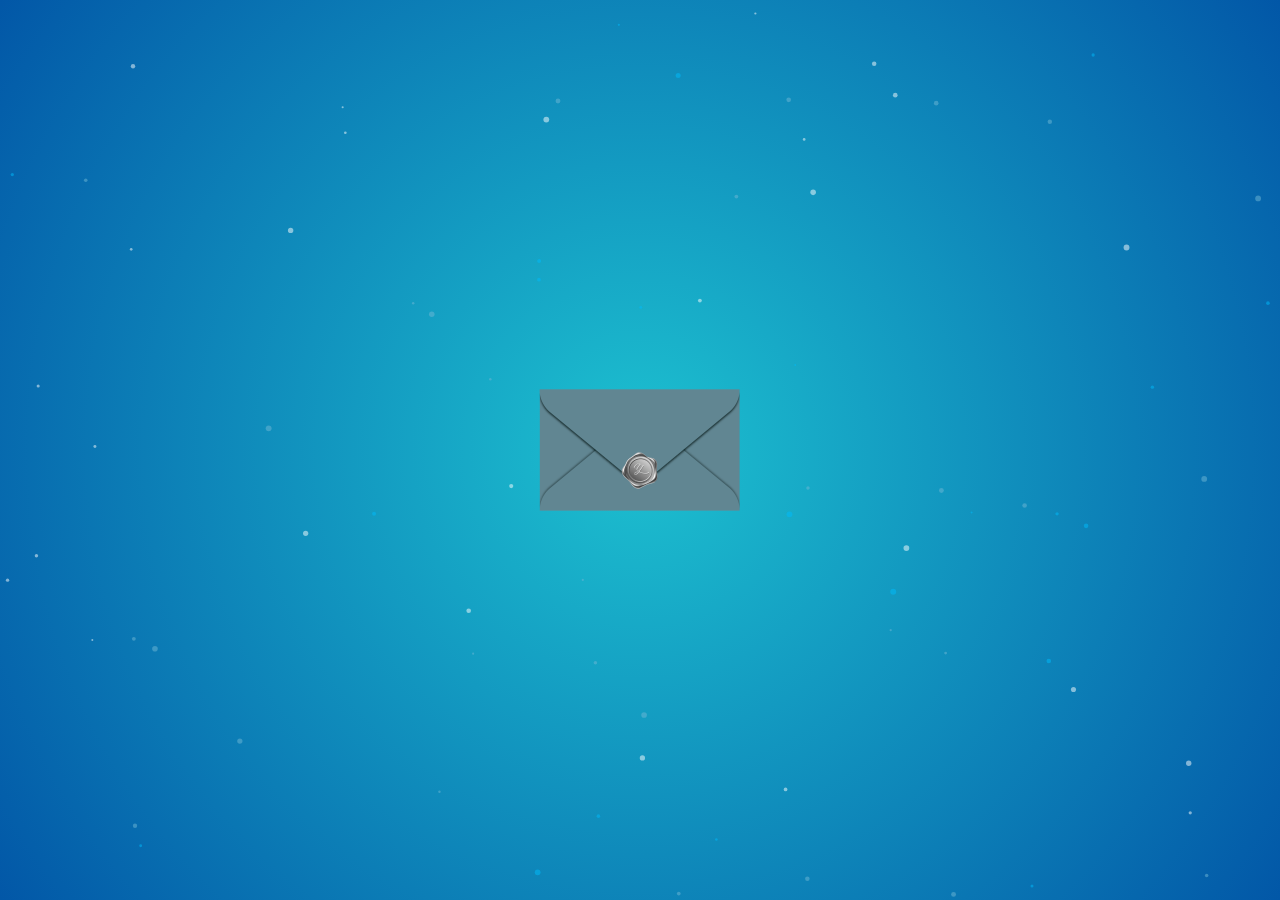
<file: index.html>
<!DOCTYPE html>
<html lang="es">
  <head>
    <meta charset="UTF-8" />
    <meta name="viewport" content="width=device-width, initial-scale=1.0" />
    <title>Invitación ✉️</title>
    <link
      rel="apple-touch-icon"
      sizes="180x180"
      href="./assets/favicon_io/apple-touch-icon.png"
    />
    <link
      rel="icon"
      type="image/png"
      sizes="32x32"
      href="./assets/favicon_io/favicon-32x32.png"
    />
    <link
      rel="icon"
      type="image/png"
      sizes="16x16"
      href="./assets/favicon_io/favicon-16x16.png"
    />
    <link rel="manifest" href="./assets/favicon_io/site.webmanifest" />
    <style>
      body {
        margin: 0;
        overflow: hidden;
        background: radial-gradient(circle, #1dc1d0 0%, #0257a7 100%);
        display: flex;
        justify-content: center;
        align-items: center;
        height: 100vh;
      }

      /* Contenedor del sobre */
      .envelope {
        width: 250px;
        height: auto;
        animation: pulse 2s ease-in-out 3; /* palpita más lento y 3 veces */
        z-index: 3;
        position: relative;
      }

      @keyframes pulse {
        0%,
        100% {
          transform: scale(1);
        }
        50% {
          transform: scale(1.2);
        }
      }

      /* Zoom hacia la cámara */
      .zoom {
        animation: zoomIn 2.5s forwards;
      }
      @keyframes zoomIn {
        to {
          transform: scale(7);
          opacity: 0;
        }
      }

      /* Canvas de partículas */
      canvas {
        position: absolute;
        top: 0;
        left: 0;
        width: 100%;
        height: 100%;
        z-index: 1;
      }

      /* Flash de luz */
      .flash {
        position: absolute;
        top: 0;
        left: 0;
        width: 100%;
        height: 100%;
        background: white;
        opacity: 0;
        z-index: 4;
        pointer-events: none;
      }
      .flash.active {
        animation: flashEffect 0.8s forwards;
      }
      @keyframes flashEffect {
        0% {
          opacity: 0;
        }
        30% {
          opacity: 1;
        }
        100% {
          opacity: 0;
        }
      }
    </style>
  </head>
  <body>
    <canvas id="particles"></canvas>
    <img
      src="./assets/img/sobre.png"
      class="envelope"
      id="envelope"
      alt="Sobre"
    />
    <div class="flash" id="flash"></div>

    <script>
      const canvas = document.getElementById("particles");
      const ctx = canvas.getContext("2d");
      canvas.width = innerWidth;
      canvas.height = innerHeight;

      class Particle {
        constructor(
          x,
          y,
          color,
          size,
          velocity,
          life = 200,
          isFloating = false,
          sparkle = false
        ) {
          this.x = x;
          this.y = y;
          this.color = color;
          this.size = size;
          this.velocity = velocity;
          this.life = life;
          this.isFloating = isFloating;
          this.sparkle = sparkle;
        }
        update() {
          this.x += this.velocity.x;
          this.y += this.velocity.y;

          if (!this.isFloating) {
            this.life -= 2;
          } else {
            // Reposicionar si se sale de pantalla
            if (this.x < 0) this.x = canvas.width;
            if (this.x > canvas.width) this.x = 0;
            if (this.y < 0) this.y = canvas.height;
            if (this.y > canvas.height) this.y = 0;
          }
        }
        draw() {
          if (this.sparkle) {
            ctx.globalAlpha = Math.random(); // parpadeo
          } else {
            ctx.globalAlpha = this.isFloating ? 0.5 : this.life / 200;
          }
          ctx.beginPath();
          ctx.arc(this.x, this.y, this.size, 0, Math.PI * 2);
          ctx.fillStyle = this.color;
          ctx.fill();
          ctx.globalAlpha = 1;
        }
      }

      let particles = [];

      // Crear partículas flotantes iniciales
      function createFloatingParticles() {
        for (let i = 0; i < 80; i++) {
          particles.push(
            new Particle(
              Math.random() * canvas.width,
              Math.random() * canvas.height,
              ["#00bcfb", "#6fb8d6", "#ffffff"][Math.floor(Math.random() * 3)],
              Math.random() * 2 + 1,
              {
                x: (Math.random() - 0.5) * 0.2,
                y: (Math.random() - 0.5) * 0.2,
              },
              9999,
              true
            )
          );
        }
      }
      createFloatingParticles();

      // Loop de animación
      function animate() {
        requestAnimationFrame(animate);
        ctx.clearRect(0, 0, canvas.width, canvas.height);
        particles.forEach((p, i) => {
          p.update();
          p.draw();
          if (p.life <= 0 && !p.isFloating) particles.splice(i, 1);
        });
      }
      animate();

      // Animación del sobre
      const envelope = document.getElementById("envelope");
      const flash = document.getElementById("flash");

      setTimeout(() => {
        envelope.classList.add("zoom");

        // Flash de luz
        flash.classList.add("active");

        // Explosión de partículas mágicas
        for (let i = 0; i < 200; i++) {
          const angle = Math.random() * 2 * Math.PI;
          const speed = Math.random() * 6 + 2;
          particles.push(
            new Particle(
              canvas.width / 2,
              canvas.height / 2,
              ["#00bcfb", "#6fb8d6", "#ffffff", "#55c6ff", "#a7eaf0"][
                Math.floor(Math.random() * 5)
              ],
              Math.random() * 6 + 3,
              { x: Math.cos(angle) * speed, y: Math.sin(angle) * speed },
              180,
              false,
              Math.random() > 0.7 // algunos brillan
            )
          );
        }

        // Redirigir al index
        setTimeout(() => {
          window.location.href = "invitacion.html";
        }, 2800);
      }, 3400); // 3 palpitaciones (3s * 3)
    </script>
  </body>
</html>
</file>
